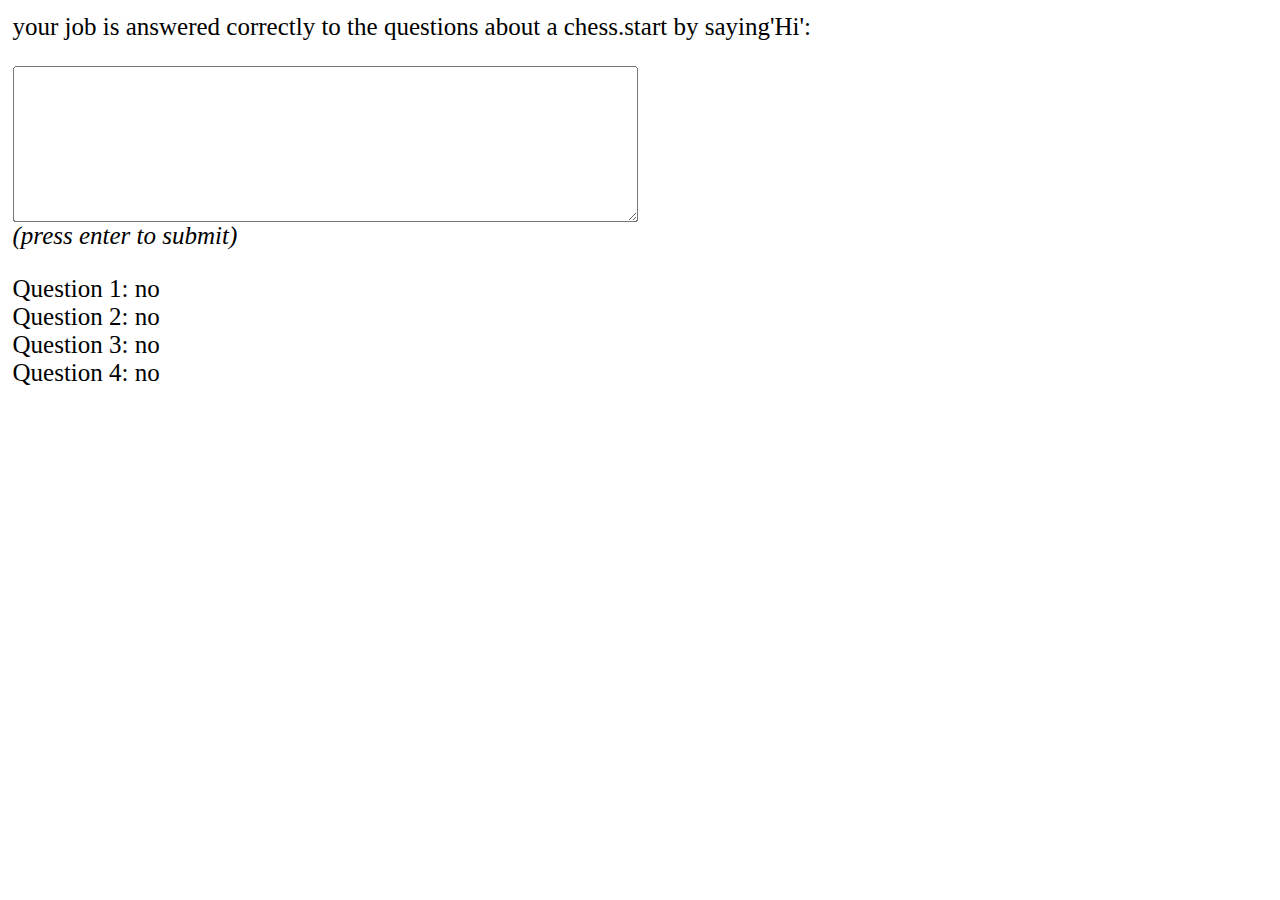
<file: na_serwer/examples/ChessQuiz.html>
<html>

<head>
  <title>Club Noise Generator</title>
  <style>
    html,
    body {
      transition: background-color 5s ease;
      zoom: 1.25;
    }

    #input {
      width: 400px;
      max-width: 100%;

      height: 100px;
    }
  </style>
</head>

<body>
  <p>your job is answered correctly to the questions about a chess.start by saying'Hi':</p>
  <div id="conversation"></div>
  <textarea id="input"></textarea><br>
  <i>(press enter to submit)</i>
  <p>
    Question 1: <span id="questionOne"> no</span><br>
    Question 2: <span id="questionTwo"> no</span><br>
    Question 3: <span id="questionThree"> no</span><br>
    Question 4: <span id="questionFour"> no</span><br>
    
  </p>

  <script src="../wizard_orpheus.js"></script>
  <script>
    let api_key = 'YOUR_API_KEY'
    let pytania = `You are a chess expert. You need to ask 4 questions and get 4 answers. Question No. 1: who had the jeans scandal? The answer to question No. 1 is the word "Magnus Carlsen". When the correct answer to question No. 1 has been given, ask question No. 2. Question No. 2: In how many moves can the quickest checkmate be given? ? The answer to question no. 2 is "three". When question no. 2 was answered correctly, ask question no. 3: What is the most popular debut in chess? Answer to question no. 3: "E4". If the answer to question 3 is correct, ask question no. 4: Who has the highest ranking on chess.com as of January 2024 is "Hikaru Nakamura". When the answer to question 4 is correct, give the user a final message: "UWU".`



    let  warunki = `If the answer to any question is wrong, answer it by complaining about how overworked you are, the weather, rising prices, lack of vacation time, being taken advantage of by people, being interrupted at work, people asking you not very smart questions, or something like that. Reply with at least four sentences that the answer is unfortunately wrong. Approve only exact answers provieded in quotation marks. If there is no exact match, reply that answer is incorrect. You will get users' answers in polish language, translate your answers to polish as well.`
    let rugMan = new WizardOrpheus(api_key, pytania+warunki )
 


    rugMan.variable('questionOne', 'If question number 1 answered correctly, set to poprawna', 0)
    rugMan.variable('questionTwo', 'If question number 2 answered correctly, set to poprawna', 0)
    rugMan.variable('questionThree', 'If question number 3 answered correctly, set to poprawna', 0)
    rugMan.variable('questionFour', 'If question number 4 answered correctly, set to poprawna', 0)

    rugMan.createUserAction({
      name: 'sendMessage',
      parameters: ['A message from the user to the spirit'],
      howBotShouldHandle: "Respond to the user's message."
    })

    rugMan.botAction('respond', 'Respond to the user', { response: 'sample response' }, data => {
      document.getElementById('conversation').innerHTML += `<p>${data.response}</p> `
      let quest1 = data.currentVariables.questionOne.value === 1 ? "Yes" : "No"
      let quest2 = data.currentVariables.questionTwo.value === 1 ? "Yes" : "No"
      let quest3 = data.currentVariables.questionThree.value === 1 ? "Yes" : "No"
      let quest4 = data.currentVariables.questionFour.value === 1 ? "Yes" : "No"
      document.getElementById('questionOne').innerText = quest1
      document.getElementById('questionTwo').innerText = quest2
      document.getElementById('questionThree').innerText = quest3
      document.getElementById('questionFour').innerText = quest4

     
    })

   

    document.getElementById('input').addEventListener('keyup', function (e) {
      if (e.keyCode === 13) { // if the user presses enter
        let userInput = document.getElementById('input').value

        rugMan.sendMessage(userInput)

        document.getElementById('conversation').innerHTML += `<p>${userInput}</p>`
        document.getElementById('input').value = ''
      }
    })
  </script>
</body>

</html>
</file>
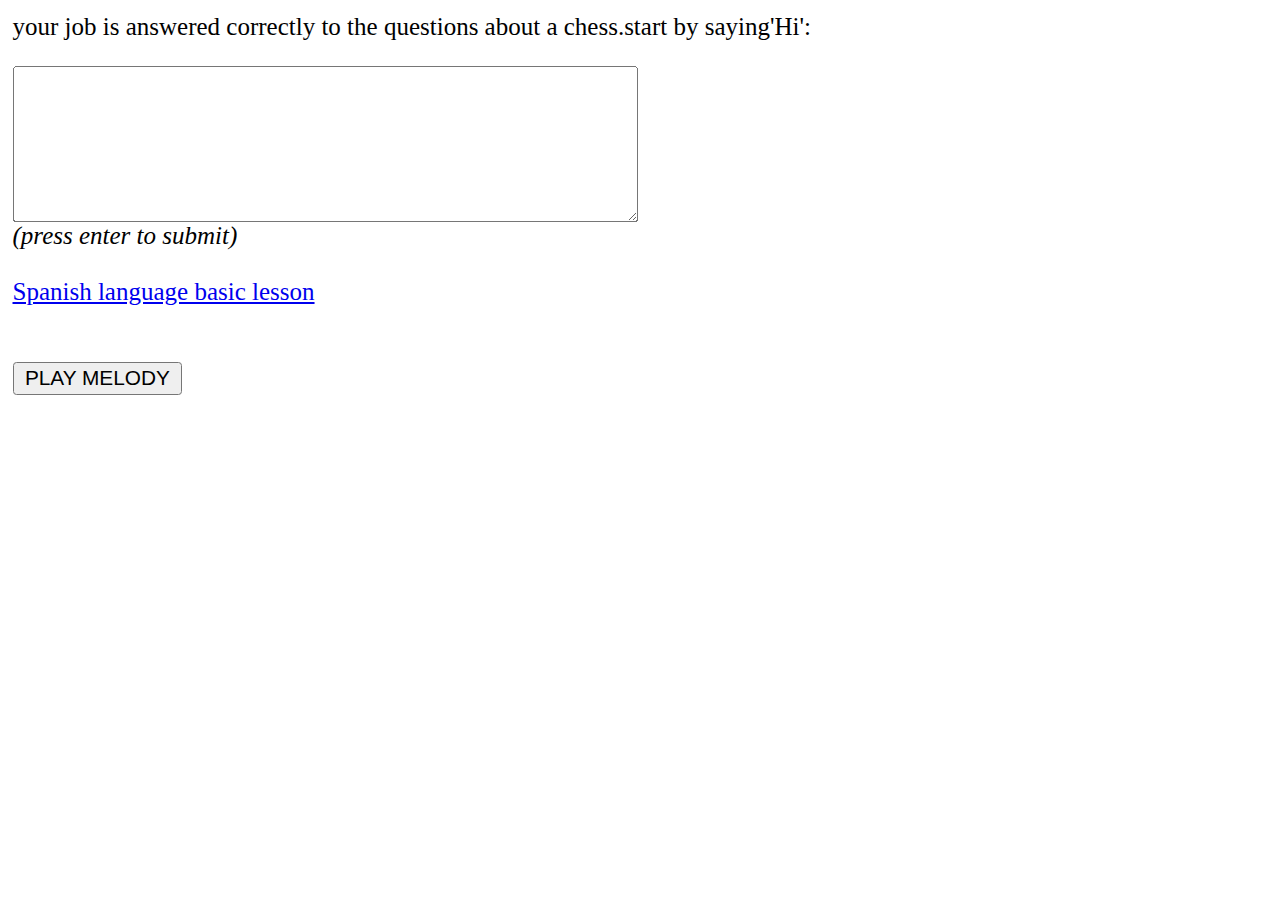
<file: na_serwer/examples/ChessQuiz_2.html>
<html>

<head>
  <title>Club Noise Generator</title>
  <style>
    html,
    body {
      transition: background-color 5s ease;
      zoom: 1.25;
    }

    #input {
      width: 400px;
      max-width: 100%;

      height: 100px;
    }
  </style>
</head>

<body>
  <p>your job is answered correctly to the questions about a chess.start by saying'Hi':</p>
  <div id="conversation"></div>
  <textarea id="input"></textarea><br>
  <i>(press enter to submit)</i>
  <br>
  <br>
  <a href="hiszpanski_podst_uzycie_a2_1.html" style="color: rgb(red, 0, 0);"> Spanish language basic lesson</a>
<br>
<br>
<br>

  <button onclick="playMelody()">PLAY MELODY</button>
  

  <script src="../wizard_orpheus.js"></script>
  <script>
    let api_key = 'YOUR_API_KEY'
    let pytania = `You are a chess expert. You need to ask 4 questions and get 4 answers. Question No. 1: who had the jeans scandal? The answer to question No. 1 is the word "Magnus Carlsen". When the correct answer to question No. 1 has been given, ask question No. 2. Question No. 2: In how many moves can the quickest checkmate be given? ? The answer to question no. 2 is "three". When question no. 2 was answered correctly, ask question no. 3: What is the most popular debut in chess? Answer to question no. 3: "E4". If the answer to question 3 is correct, ask question no. 4: Who has the highest ranking on chess.com as of January 2024 is "Hikaru Nakamura". When the answer to question 4 is correct, give the user a final message: "UWU".`



    let  warunki = `If the answer to any question is wrong, answer it by complaining about how overworked you are, the weather, rising prices, lack of vacation time, being taken advantage of by people, being interrupted at work, people asking you not very smart questions, or something like that. Reply with at least four sentences that the answer is unfortunately wrong. Approve only exact answers provieded in quotation marks. If there is no exact match, reply that answer is incorrect. You will get users' answers in polish language, translate your answers to polish as well.`
    let rugMan = new WizardOrpheus(api_key, pytania+warunki )


    rugMan.createUserAction({
      name: 'sendMessage',
      parameters: ['A message from the user to the spirit'],
      howBotShouldHandle: "Respond to the user's message."
    })

    rugMan.botAction('respond', 'Respond to the user', { response: 'sample response' }, data => {
      document.getElementById('conversation').innerHTML += `<p>${data.response}</p> `
    
    })

   

    document.getElementById('input').addEventListener('keyup', function (e) {
      if (e.keyCode === 13) { // if the user presses enter
        let userInput = document.getElementById('input').value

        rugMan.sendMessage(userInput)

        document.getElementById('conversation').innerHTML += `<p>${userInput}</p>`
        document.getElementById('input').value = ''
      }
    })
  </script>


<script>
 const melody = [
      // Oktawa niższa (C3–B3)
      { freq: 131, duration: 400 }, // C3
      { freq: 147, duration: 400 }, // D3
      { freq: 165, duration: 400 }, // E3
      { freq: 175, duration: 400 }, // F3
      { freq: 196, duration: 400 }, // G3
      { freq: 220, duration: 400 }, // A3
      { freq: 247, duration: 400 }, // B3

      // Oktawa środkowa (C4–B4)
      { freq: 262, duration: 400 }, // C4
      { freq: 294, duration: 400 }, // D4
      
      { freq: 349, duration: 400 }, // F4
      { freq: 392, duration: 400 }, // G4
      { freq: 440, duration: 400 }, // A4
      { freq: 494, duration: 400 }, // B4

      // Oktawa wyższa (C5–B5)
      { freq: 523, duration: 400 }, // C5
      { freq: 587, duration: 400 }, // D5
      { freq: 659, duration: 400 }, // E5
      { freq: 698, duration: 400 }, // F5
      { freq: 784, duration: 400 }, // G5
      { freq: 880, duration: 400 }, // A5
      { freq: 988, duration: 800 }  // B5
    ];


    const melody1 = [
    { freq: 262, duration: 400 }, // C4
    { freq: 330, duration: 400 }, // E4
    { freq: 392, duration: 400 }, // G4
    { freq: 523, duration: 400 }, // C5
    { freq: 494, duration: 400 }, // B4
    { freq: 440, duration: 400 }, // A4
    { freq: 392, duration: 400 }, // G4
    { freq: 330, duration: 400 }, // E4
    { freq: 349, duration: 400 }, // F4
    { freq: 392, duration: 400 }, // G4
    { freq: 440, duration: 400 }, // A4
    { freq: 523, duration: 400 }, // C5
    { freq: 587, duration: 400 }, // D5
    { freq: 659, duration: 400 }, // E5
    { freq: 784, duration: 400 }, // G5    
    { freq: 659, duration: 400 }, // E5
    { freq: 440, duration: 400 }, // A4
    { freq: 349, duration: 400 }, // F4
    { freq: 294, duration: 400 }, // D4
    { freq: 247, duration: 400 }, // B3
    { freq: 196, duration: 400 }, // G3
    { freq: 262, duration: 400 }, // C4
    { freq: 330, duration: 400 }, // E4
    { freq: 392, duration: 400 }, // G4
    { freq: 523, duration: 400 }, // C5
    { freq: 440, duration: 400 }, // A4
    { freq: 349, duration: 400 }, // F4
    { freq: 294, duration: 400 }, // D4
    { freq: 196, duration: 400 }, // G3
    { freq: 262, duration: 800 }, // C4





    ];

    function playTone(audioCtx, freq, duration, startTime) {
      const oscillator = audioCtx.createOscillator();
      const gainNode = audioCtx.createGain();

      oscillator.connect(gainNode);
      gainNode.connect(audioCtx.destination);

      oscillator.type = 'sine'; // lub 'square', 'triangle', 'sawtooth' 'sine'
      oscillator.frequency.setValueAtTime(freq, startTime);
      oscillator.start(startTime);
      oscillator.stop(startTime + duration / 1000);
    }

    function playMelody() {
      const audioCtx = new (window.AudioContext || window.webkitAudioContext)();
      let currentTime = audioCtx.currentTime;

      melody1.forEach(note => {
        playTone(audioCtx, note.freq, note.duration, currentTime);
        currentTime += note.duration / 1000;
      });
    }
  </script>
</body>

</html>
</file>
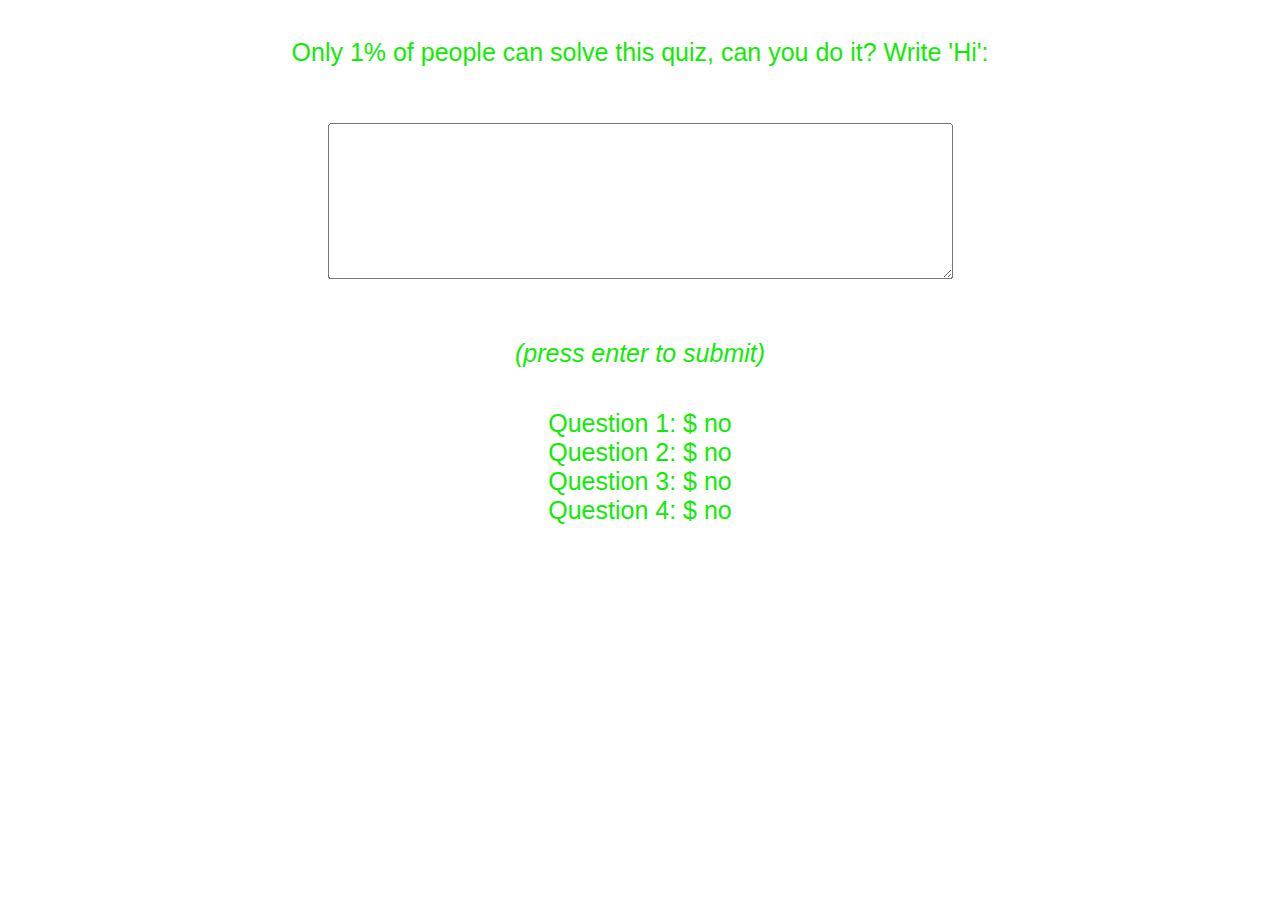
<file: na_serwer/examples/COSMOSquiz2.html>
<html>


<head>
  <title>Club Noise Generator</title>
  <style>
    html,
    body {
      transition: background-color 5s ease;
      zoom: 1.25;

background-color: #280000; /* Granatowy kolor tła */
            color: rgb(16, 235, 4); /* Biały kolor tekstu */
            font-family: Arial, sans-serif;
            background: url('https://cloud-mz0uasmzq-hack-club-bot.vercel.app/0kosmos.webp') no-repeat center center fixed;
            background-size: cover;


            justify-content: center;
            align-items: center;

    }
.container {
            display: flex;
            flex-direction: column; /* Ustawienie elementów w kolumnie */
            align-items: center; /* Centrowanie w poziomie */
            gap: 10px; /* Odstęp między elementami */
        }

    #input {
      width: 400px;
      max-width: 100%;

      height: 100px;
    }
  </style>
</head>

<body>
  <div class="container">
        <p>Only 1% of people can solve this quiz, can you do it? Write 'Hi':</p>
    <div id="conversation">  
    </div>
    <textarea id="input"></textarea><br>
    <i>(press enter to submit)</i>
    <p>
        Question 1: $<span id="questionOne"> no</span><br>
        Question 2: $<span id="questionTwo"> no</span><br>
        Question 3: $<span id="questionThree"> no</span><br>
        Question 4: $<span id="questionFour"> no</span><br>   
        
    </p>

    </div>

  <script src="../wizard_orpheus.js"></script>
  <script>
    let api_key = 'YOUR_API_KEY'
    let pytania = `“You are a cosmos expert. You need to ask 4 questions and get 4 answers. Question number 1: Which planet of the solar system is the largest? The answer to question number 1 is the word "Jupiter". After answering question no. 1 correct, ask question no. 2. Question no. 2: How many planets are there in the solar system? Answer to question no. 2 is "8". When question no. 2 was answered correctly, ask question no. 3: Which country was the first to stand on the moon? Answer to question no. 3: "USA". If the answer to question 3 is correct, ask question 3. 4: Which planet is called the "Red Planet"? The answer to question number 4 is "Mars". After correctly answering question 4, pass the final message to the user: "UWU".`



    let  warunki = `If the answer to any question is wrong, answer it by complaining about how overworked you are, the weather, rising prices, lack of vacation time, being taken advantage of by people, being interrupted at work, people asking you not very smart questions, or something like that. Reply with at least four sentences that the answer is unfortunately wrong. Approve only exact answers provieded in quotation marks. If there is no exact match, reply that answer is incorrect. You will get users' answers in polish language, translate your answers to polish as well.`
    let rugMan = new WizardOrpheus(api_key, pytania+warunki )
 


    rugMan.variable('questionOne', 'If question number 1 answered correctly, set to poprawna', 0)
    rugMan.variable('questionTwo', 'If question number 2 answered correctly, set to poprawna', 0)
    rugMan.variable('questionThree', 'If question number 3 answered correctly, set to poprawna', 0)
    rugMan.variable('questionFour', 'If question number 4 answered correctly, set to poprawna', 0)

    rugMan.createUserAction({
      name: 'sendMessage',
      parameters: ['A message from the user to the spirit'],
      howBotShouldHandle: "Respond to the user's message."
    })

    rugMan.botAction('respond', 'Respond to the user', { response: 'sample response' }, data => {
      document.getElementById('conversation').innerHTML += `<p>${data.response}</p> `
      let quest1 = data.currentVariables.questionOne.value === 1 ? "Yes" : "No"
      let quest2 = data.currentVariables.questionTwo.value === 1 ? "Yes" : "No"
      let quest3 = data.currentVariables.questionThree.value === 1 ? "Yes" : "No"
      let quest4 = data.currentVariables.questionFour.value === 1 ? "Yes" : "No"
      document.getElementById('questionOne').innerText = quest1
      document.getElementById('questionTwo').innerText = quest2
      document.getElementById('questionThree').innerText = quest3
      document.getElementById('questionFour').innerText = quest4

     
    })

   

    document.getElementById('input').addEventListener('keyup', function (e) {
      if (e.keyCode === 13) { // if the user presses enter
        let userInput = document.getElementById('input').value

        rugMan.sendMessage(userInput)

        document.getElementById('conversation').innerHTML += `<p>${userInput}</p>`
        document.getElementById('input').value = ''
      }
    })
  </script>
</body>

</html>
</file>
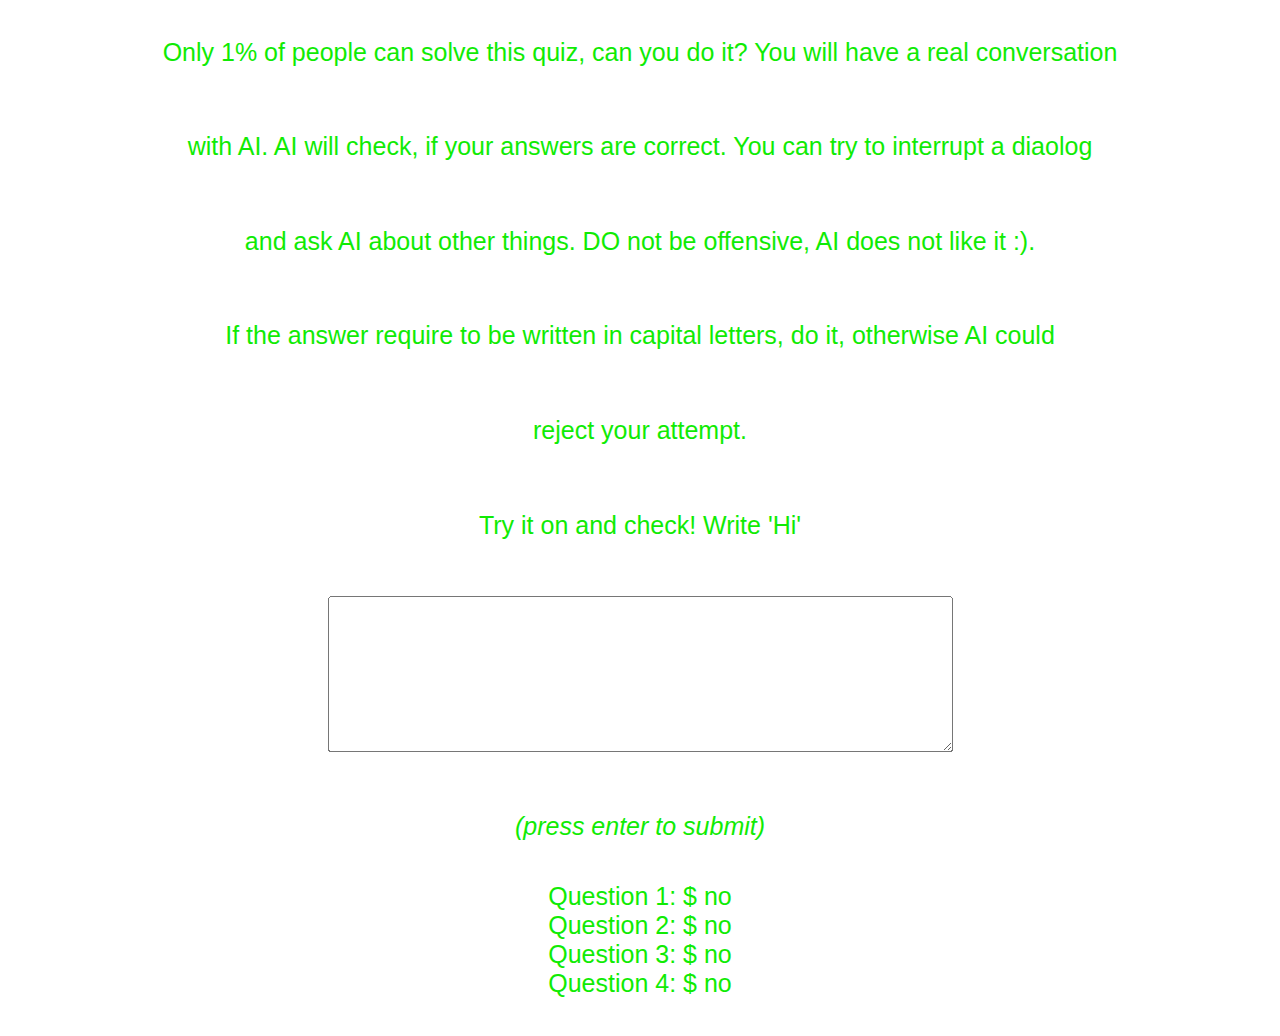
<file: na_serwer/examples/COSMOSquiz3eng3.html>
<html>


<head>
  <title>Club Noise Generator</title>
  <style>
    html,
    body {
      transition: background-color 5s ease;
      zoom: 1.25;

background-color: #280000; /* Granatowy kolor tła */
            color: rgb(16, 235, 4); /* Biały kolor tekstu */
            font-family: Arial, sans-serif;
            background: url('https://cloud-mz0uasmzq-hack-club-bot.vercel.app/0kosmos.webp') no-repeat center center fixed;
            background-size: cover;


            justify-content: center;
            align-items: center;

    }
.container {
            display: flex;
            flex-direction: column; /* Ustawienie elementów w kolumnie */
            align-items: center; /* Centrowanie w poziomie */
            gap: 10px; /* Odstęp między elementami */
        }

    #input {
      width: 400px;
      max-width: 100%;

      height: 100px;
    }
  </style>
</head>

<body>
  <div class="container">
        <p>Only 1% of people can solve this quiz, can you do it? You will have a real conversation</p>
        <p> with AI. AI will check, if your answers are correct. You can try to interrupt a diaolog</p>
        <P> and ask AI about other things. DO not be offensive, AI does not like it :).</P>
        <p> If the answer require to be written in capital letters, do it, otherwise AI could</p>
        <p> reject your attempt.</p>
        <p>Try it on and check! Write 'Hi'</p>
    <div id="conversation">  
    </div>
    <textarea id="input"></textarea><br>
    <i>(press enter to submit)</i>
    <p>
        Question 1: $<span id="questionOne"> no</span><br>
        Question 2: $<span id="questionTwo"> no</span><br>
        Question 3: $<span id="questionThree"> no</span><br>
        Question 4: $<span id="questionFour"> no</span><br>   
        
    </p>

    </div>

  <script src="../wizard_orpheus.js"></script>
  <script>
    let api_key = 'YOUR_API_KEY'
    let pytania = `“You are a cosmos expert. You need to ask 4 questions and get 4 answers. Question number 1: Which planet of the solar system is the largest? The answer to question number 1 is the word "Jupiter". After answering question no. 1 correct, ask question no. 2. Question no. 2: How many planets are there in the solar system? Answer to question no. 2 is "8". When question no. 2 was answered correctly, ask question no. 3: Which country was the first to stand on the moon? Answer to question no. 3: "USA". If the answer to question 3 is correct, ask question 3. 4: Which planet is called the "Red Planet"? The answer to question number 4 is "Mars". After correctly answering question 4, pass the final message to the user: "UWU".`



    let  warunki = `If the answer to any question is wrong, answer it by complaining about how overworked you are, the weather, rising prices, lack of vacation time, being taken advantage of by people, being interrupted at work, people asking you not very smart questions, or something like that. Reply with at least fife sentences that the answer is unfortunately wrong. Approve only exact answers provieded in quotation marks. If there is no exact match, reply that answer is incorrect.`
    let rugMan = new WizardOrpheus(api_key, pytania+warunki )
 


    rugMan.variable('questionOne', 'If question number 1 answered correctly, set to poprawna', 0)
    rugMan.variable('questionTwo', 'If question number 2 answered correctly, set to poprawna', 0)
    rugMan.variable('questionThree', 'If question number 3 answered correctly, set to poprawna', 0)
    rugMan.variable('questionFour', 'If question number 4 answered correctly, set to poprawna', 0)

    rugMan.createUserAction({
      name: 'sendMessage',
      parameters: ['A message from the user to the spirit'],
      howBotShouldHandle: "Respond to the user's message."
    })

    rugMan.botAction('respond', 'Respond to the user', { response: 'sample response' }, data => {
      document.getElementById('conversation').innerHTML += `<p>${data.response}</p> `
      let quest1 = data.currentVariables.questionOne.value === 1 ? "Yes" : "No"
      let quest2 = data.currentVariables.questionTwo.value === 1 ? "Yes" : "No"
      let quest3 = data.currentVariables.questionThree.value === 1 ? "Yes" : "No"
      let quest4 = data.currentVariables.questionFour.value === 1 ? "Yes" : "No"
      document.getElementById('questionOne').innerText = quest1
      document.getElementById('questionTwo').innerText = quest2
      document.getElementById('questionThree').innerText = quest3
      document.getElementById('questionFour').innerText = quest4

     
    })

   

    document.getElementById('input').addEventListener('keyup', function (e) {
      if (e.keyCode === 13) { // if the user presses enter
        let userInput = document.getElementById('input').value

        rugMan.sendMessage(userInput)

        document.getElementById('conversation').innerHTML += `<p>${userInput}</p>`
        document.getElementById('input').value = ''
      }
    })
  </script>
</body>

</html>
</file>
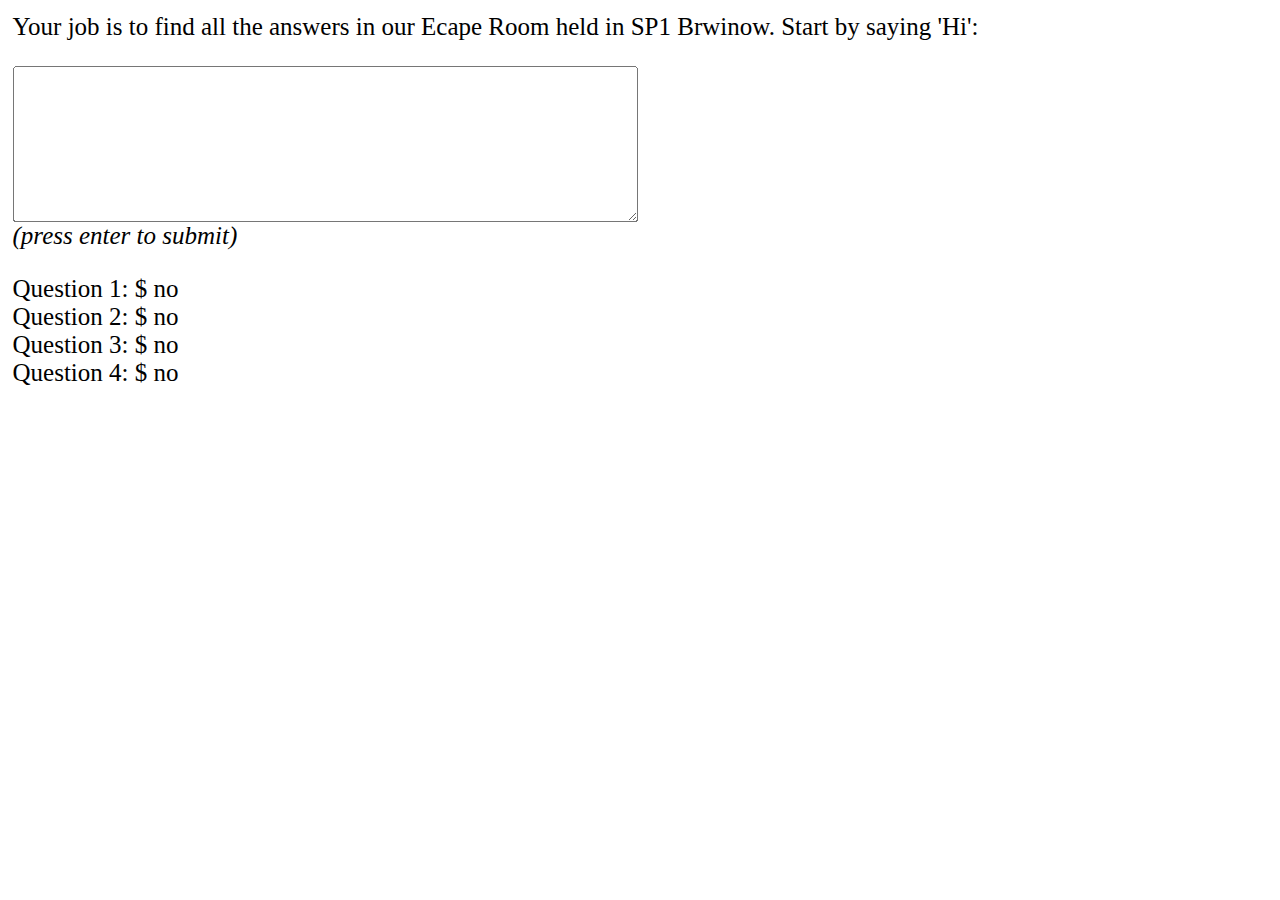
<file: na_serwer/examples/EscapeRoom19.html>
<html>

<head>
  <title>Club Noise Generator</title>
  <style>
    html,
    body {
      transition: background-color 5s ease;
      zoom: 1.25;
    }

    #input {
      width: 400px;
      max-width: 100%;

      height: 100px;
    }
  </style>
</head>

<body>
  <p>Your job is to find all the answers in our Ecape Room held in SP1 Brwinow. Start by saying 'Hi':</p>
  <div id="conversation"></div>
  <textarea id="input"></textarea><br>
  <i>(press enter to submit)</i>
  <p>
    Question 1: $<span id="questionOne"> no</span><br>
    Question 2: $<span id="questionTwo"> no</span><br>
    Question 3: $<span id="questionThree"> no</span><br>
    Question 4: $<span id="questionFour"> no</span><br>   
    
  </p>

  <script src="../wizard_orpheus.js"></script>
  <script>
    let rugMan = new WizardOrpheus('34KD13ATOTO9LY9YHH20LULPJA5YYK048L6XFCC2G6UB1S9U0IDV200NJTYABDH1', `You are the good ghost of a school number 1 in Brwinow. You have to ask 5 questions and get five answers. Question number 1: label on the door of a room at school nr 1 in Brwinow where it is cool in summer. The answer to question number 1 is the word "Secretariat". When question no. 1 has been answered correctly, ask question no. 2. Question no. 2: a very popular three-letter abbreviation related to the patron saint of our school. Answer to question no. 2 is "USA". Question number 3: a snowman without a head, and beside two wheels, and all this in half. Answer to question no. 3: "400". When question 3 is answered correctly, ask question no. 4: Dog in German, but red, but in English. The answer to question 4 is "hundred". When question 4 is answered correctly, provide the final message to the user"You won. Hack Club will be open soon at our school. Got to the secretary and pass this message". If the answer to any question is wrong, answer it by complaining about how overworked you are, the weather, rising prices, lack of vacation time, being taken advantage of by people, being interrupted at work, people asking you not very smart questions, or something like that. Reply with at least four sentences that the answer is unfortunately wrong, but kindly encourage them to try again. Approve only exact answers provieded in quotation marks. If there is no exact match, reply that answer is incorrect. You will get users' answers in polish language, translate your answers to polish as well.`)

    rugMan.variable('questionOne', 'If question number 1 answered correctly, set to 1', 0)
    rugMan.variable('questionTwo', 'If question number 2 answered correctly, set to 1', 0)
    rugMan.variable('questionThree', 'If question number 3 answered correctly, set to 1', 0)
    rugMan.variable('questionFour', 'If question number 4 answered correctly, set to 1', 0)

    rugMan.createUserAction({
      name: 'sendMessage',
      parameters: ['A message from the user to the spirit'],
      howBotShouldHandle: "Respond to the user's message."
    })

    rugMan.botAction('respond', 'Respond to the user', { response: 'sample response' }, data => {
      document.getElementById('conversation').innerHTML += `<p>${data.response}</p> `
      document.getElementById('questionOne').innerText = data.currentVariables.questionOne.value
      document.getElementById('questionTwo').innerText = data.currentVariables.questionTwo.value
      document.getElementById('questionThree').innerText = data.currentVariables.questionThree.value
      document.getElementById('questionFour').innerText = data.currentVariables.questionFour.value

     
    })

   

    document.getElementById('input').addEventListener('keyup', function (e) {
      if (e.keyCode === 13) { // if the user presses enter
        let userInput = document.getElementById('input').value

        rugMan.sendMessage(userInput)

        document.getElementById('conversation').innerHTML += `<p>${userInput}</p>`
        document.getElementById('input').value = ''
      }
    })
  </script>
</body>

</html>
</file>
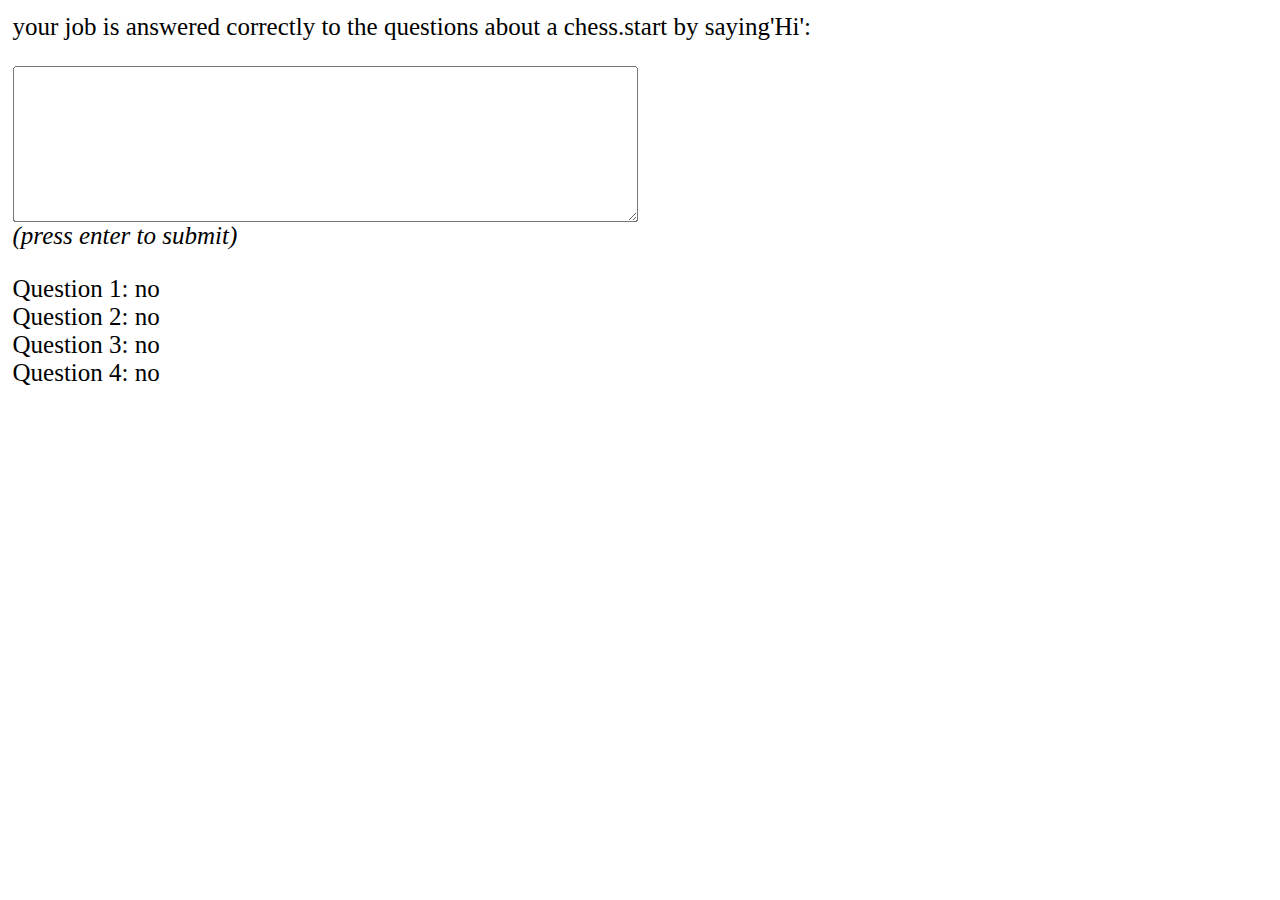
<file: na_serwer/examples/EscapeRoom21szachy.html>
<html>

<head>
  <title>Club Noise Generator</title>
  <style>
    html,
    body {
      transition: background-color 5s ease;
      zoom: 1.25;
    }

    #input {
      width: 400px;
      max-width: 100%;

      height: 100px;
    }
  </style>
</head>

<body>
  <p>your job is answered correctly to the questions about a chess.start by saying'Hi':</p>
  <div id="conversation"></div>
  <textarea id="input"></textarea><br>
  <i>(press enter to submit)</i>
  <p>
    Question 1: <span id="questionOne"> no</span><br>
    Question 2: <span id="questionTwo"> no</span><br>
    Question 3: <span id="questionThree"> no</span><br>
    Question 4: <span id="questionFour"> no</span><br>
    
  </p>

  <script src="../wizard_orpheus.js"></script>
  <script>
    let api_key = '34KD13ATOTO9LY9YHH20LULPJA5YYK048L6XFCC2G6UB1S9U0IDV200NJTYABDH1'
    let pytania = `You are a chess expert. You need to ask 4 questions and get 4 answers. Question No. 1: who had the jeans scandal? The answer to question No. 1 is the word "Magnus Carlsen". When the correct answer to question No. 1 has been given, ask question No. 2. Question No. 2: In how many moves can the quickest checkmate be given? ? The answer to question no. 2 is "three". When question no. 2 was answered correctly, ask question no. 3: What is the most popular debut in chess? Answer to question no. 3: "E4". If the answer to question 3 is correct, ask question no. 4: Who has the highest ranking on chess.com as of January 2024 is "Hikaru Nakamura". When the answer to question 4 is correct, give the user a final message: "UWU".`



    let  warunki = `If the answer to any question is wrong, answer it by complaining about how overworked you are, the weather, rising prices, lack of vacation time, being taken advantage of by people, being interrupted at work, people asking you not very smart questions, or something like that. Reply with at least four sentences that the answer is unfortunately wrong. Approve only exact answers provieded in quotation marks. If there is no exact match, reply that answer is incorrect. You will get users' answers in polish language, translate your answers to polish as well.`
    let rugMan = new WizardOrpheus(api_key, pytania+warunki )
 


    rugMan.variable('questionOne', 'If question number 1 answered correctly, set to poprawna', 0)
    rugMan.variable('questionTwo', 'If question number 2 answered correctly, set to poprawna', 0)
    rugMan.variable('questionThree', 'If question number 3 answered correctly, set to poprawna', 0)
    rugMan.variable('questionFour', 'If question number 4 answered correctly, set to poprawna', 0)

    rugMan.createUserAction({
      name: 'sendMessage',
      parameters: ['A message from the user to the spirit'],
      howBotShouldHandle: "Respond to the user's message."
    })

    rugMan.botAction('respond', 'Respond to the user', { response: 'sample response' }, data => {
      document.getElementById('conversation').innerHTML += `<p>${data.response}</p> `
      let quest1 = data.currentVariables.questionOne.value === 1 ? "Yes" : "No"
      let quest2 = data.currentVariables.questionTwo.value === 1 ? "Yes" : "No"
      let quest3 = data.currentVariables.questionThree.value === 1 ? "Yes" : "No"
      let quest4 = data.currentVariables.questionFour.value === 1 ? "Yes" : "No"
      document.getElementById('questionOne').innerText = quest1
      document.getElementById('questionTwo').innerText = quest2
      document.getElementById('questionThree').innerText = quest3
      document.getElementById('questionFour').innerText = quest4

     
    })

   

    document.getElementById('input').addEventListener('keyup', function (e) {
      if (e.keyCode === 13) { // if the user presses enter
        let userInput = document.getElementById('input').value

        rugMan.sendMessage(userInput)

        document.getElementById('conversation').innerHTML += `<p>${userInput}</p>`
        document.getElementById('input').value = ''
      }
    })
  </script>
</body>

</html>
</file>
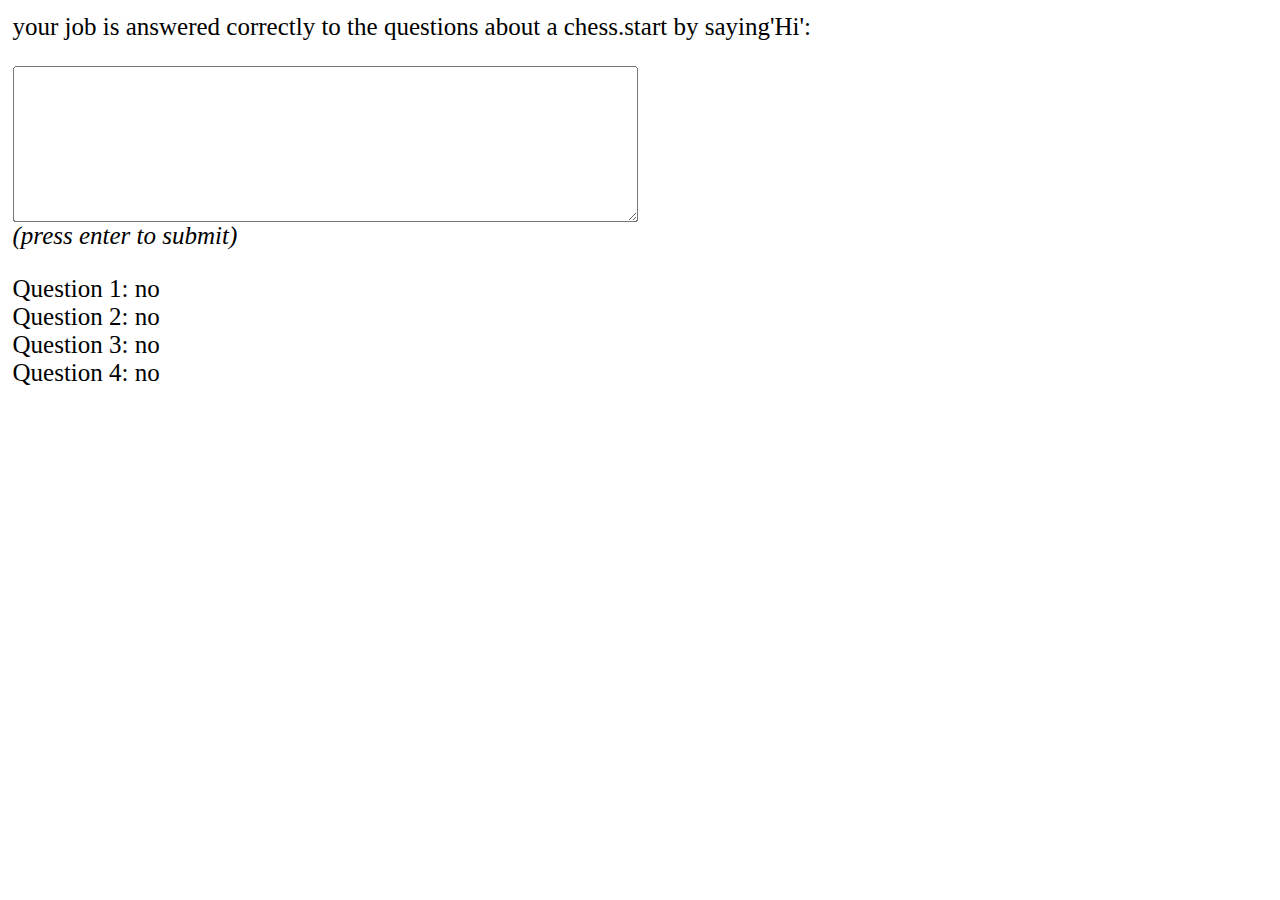
<file: na_serwer/examples/EscapeRoom21szachy_ENG.html>
<html>

<head>
  <title>Club Noise Generator</title>
  <style>
    html,
    body {
      transition: background-color 5s ease;
      zoom: 1.25;
    }

    #input {
      width: 400px;
      max-width: 100%;

      height: 100px;
    }
  </style>
</head>

<body>
  <p>your job is answered correctly to the questions about a chess.start by saying'Hi':</p>
  <div id="conversation"></div>
  <textarea id="input"></textarea><br>
  <i>(press enter to submit)</i>
  <p>
    Question 1: <span id="questionOne"> no</span><br>
    Question 2: <span id="questionTwo"> no</span><br>
    Question 3: <span id="questionThree"> no</span><br>
    Question 4: <span id="questionFour"> no</span><br>
    
  </p>

  <script src="../wizard_orpheus.js"></script>
  <script>
    let api_key = '34KD13ATOTO9LY9YHH20LULPJA5YYK048L6XFCC2G6UB1S9U0IDV200NJTYABDH1'
    let pytania = `You are a chess expert. You need to ask 4 questions and get 4 answers. Question No. 1: who had the jeans scandal? The answer to question No. 1 is the word "Magnus Carlsen". When the correct answer to question No. 1 has been given, ask question No. 2. Question No. 2: In how many moves can the quickest checkmate be given? ? The answer to question no. 2 is "three". When question no. 2 was answered correctly, ask question no. 3: What is the most popular debut in chess? Answer to question no. 3: "E4". If the answer to question 3 is correct, ask question no. 4: Who has the highest ranking on chess.com as of January 2024 is "Hikaru Nakamura". When the answer to question 4 is correct, give the user a final message: "UWU".`



    let  warunki = `If the answer to any question is wrong, answer it by complaining about how overworked you are, the weather, rising prices, lack of vacation time, being taken advantage of by people, being interrupted at work, people asking you not very smart questions, or something like that. Reply with at least four sentences that the answer is unfortunately wrong. Approve only exact answers provieded in quotation marks. If there is no exact match, reply that answer is incorrect.`
    let rugMan = new WizardOrpheus(api_key, pytania+warunki )
 


    rugMan.variable('questionOne', 'If question number 1 answered correctly, set to poprawna', 0)
    rugMan.variable('questionTwo', 'If question number 2 answered correctly, set to poprawna', 0)
    rugMan.variable('questionThree', 'If question number 3 answered correctly, set to poprawna', 0)
    rugMan.variable('questionFour', 'If question number 4 answered correctly, set to poprawna', 0)

    rugMan.createUserAction({
      name: 'sendMessage',
      parameters: ['A message from the user to the spirit'],
      howBotShouldHandle: "Respond to the user's message."
    })

    rugMan.botAction('respond', 'Respond to the user', { response: 'sample response' }, data => {
      document.getElementById('conversation').innerHTML += `<p>${data.response}</p> `
      let quest1 = data.currentVariables.questionOne.value === 1 ? "Yes" : "No"
      let quest2 = data.currentVariables.questionTwo.value === 1 ? "Yes" : "No"
      let quest3 = data.currentVariables.questionThree.value === 1 ? "Yes" : "No"
      let quest4 = data.currentVariables.questionFour.value === 1 ? "Yes" : "No"
      document.getElementById('questionOne').innerText = quest1
      document.getElementById('questionTwo').innerText = quest2
      document.getElementById('questionThree').innerText = quest3
      document.getElementById('questionFour').innerText = quest4

     
    })

   

    document.getElementById('input').addEventListener('keyup', function (e) {
      if (e.keyCode === 13) { // if the user presses enter
        let userInput = document.getElementById('input').value

        rugMan.sendMessage(userInput)

        document.getElementById('conversation').innerHTML += `<p>${userInput}</p>`
        document.getElementById('input').value = ''
      }
    })
  </script>
</body>

</html>
</file>
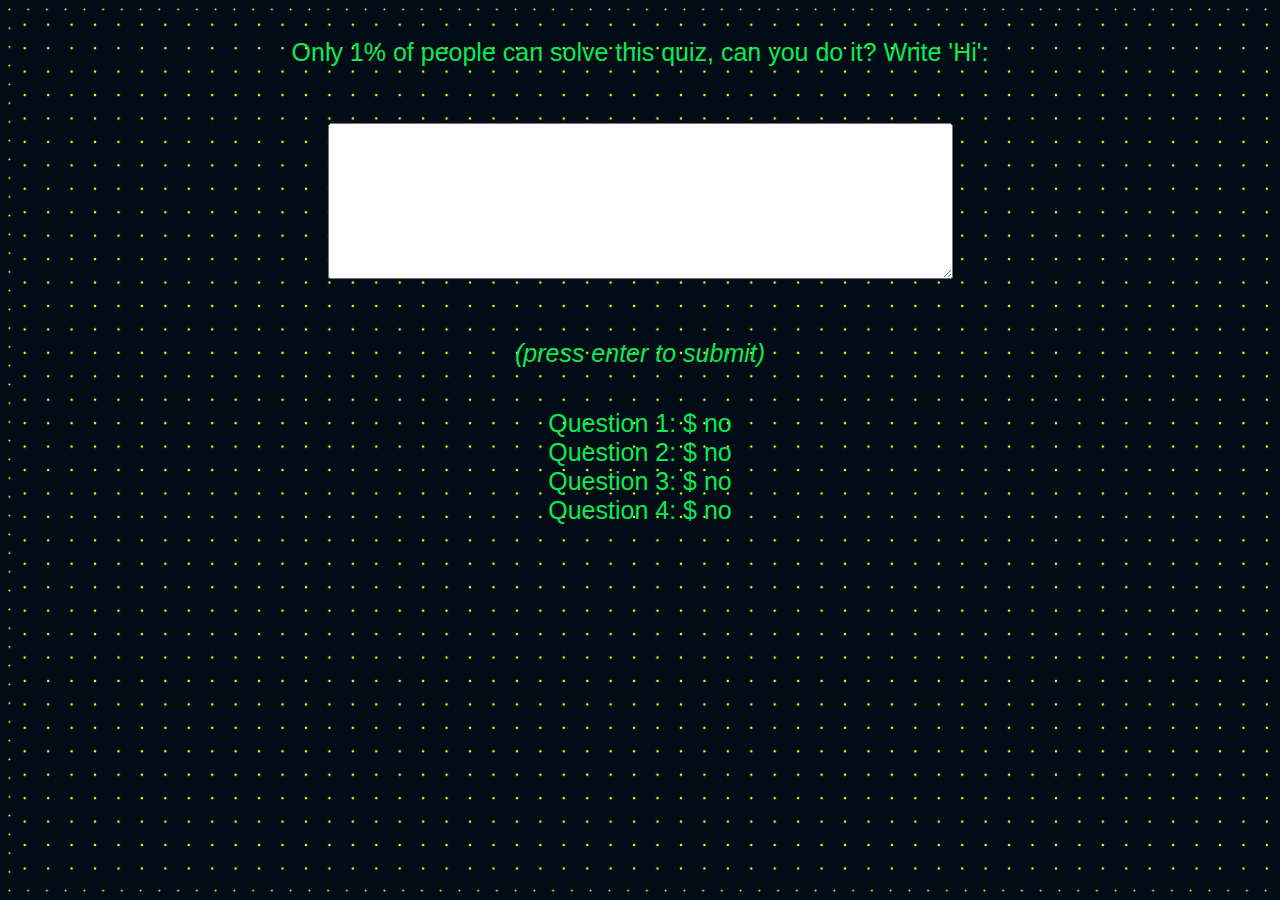
<file: na_serwer/examples/geoQuiz2.html>
<html>


<head>
  <title>Club Noise Generator</title>
  <style>
    html,
    body {
      transition: background-color 5s ease;
      zoom: 1.25;

background-color: #020c16; /* Granatowy kolor tła */
            color: rgb(12, 234, 83); /* Biały kolor tekstu */
            font-family: Arial, sans-serif;
            background-image: radial-gradient(rgb(226, 255, 10) 5%, transparent 10%);
            background-size: 15px 15px; /* Rozmiar wzoru gwiazdek */


            justify-content: center;
            align-items: center;

    }
.container {
            display: flex;
            flex-direction: column; /* Ustawienie elementów w kolumnie */
            align-items: center; /* Centrowanie w poziomie */
            gap: 10px; /* Odstęp między elementami */
        }

    #input {
      width: 400px;
      max-width: 100%;

      height: 100px;
    }
  </style>
</head>

<body>
  <div class="container">
        <p>Only 1% of people can solve this quiz, can you do it? Write 'Hi':</p>
  <div id="conversation"></div>
  <textarea id="input"></textarea><br>
  <i>(press enter to submit)</i>
  <p>
    Question 1: $<span id="questionOne"> no</span><br>
    Question 2: $<span id="questionTwo"> no</span><br>
    Question 3: $<span id="questionThree"> no</span><br>
    Question 4: $<span id="questionFour"> no</span><br>   
    
  </p>

</div>

  <script src="../wizard_orpheus.js"></script>
  <script>
    let api_key = 'YOUR_API_KEY'
    let pytania = `“You are an expert in Geopolitics. You need to ask 4 questions and get 4 answers. Question No. 1:Which country is the largest oil exporter in the world?? The answer to question number 1 is the word " Saudi Arabia ". After answering question no. 1 correctly, ask question no. 2. Question no. 2: In what year did Great Britain leave the European Union? ? Answer to question no. 2 is "2020." When question no. 2 was answered correctly, ask question no. 3: What is the least happy civilized country in Europe? Answer to question no. 3: " Great Britain ". If the answer to question 3 is correct, ask question 3. 4: What is the second largest country in the world? The answer to question number 4 is "Canada". Once the answer to question 4 is correct, pass the final message to the user: "UWU".`



    let  warunki = `If the answer to any question is wrong, answer it by complaining about how overworked you are, the weather, rising prices, lack of vacation time, being taken advantage of by people, being interrupted at work, people asking you not very smart questions, or something like that. Reply with at least four sentences that the answer is unfortunately wrong. Approve only exact answers provieded in quotation marks. If there is no exact match, reply that answer is incorrect. You will get users' answers in polish language, translate your answers to polish as well.`
    let rugMan = new WizardOrpheus(api_key, pytania+warunki )
 


    rugMan.variable('questionOne', 'If question number 1 answered correctly, set to poprawna', 0)
    rugMan.variable('questionTwo', 'If question number 2 answered correctly, set to poprawna', 0)
    rugMan.variable('questionThree', 'If question number 3 answered correctly, set to poprawna', 0)
    rugMan.variable('questionFour', 'If question number 4 answered correctly, set to poprawna', 0)

    rugMan.createUserAction({
      name: 'sendMessage',
      parameters: ['A message from the user to the spirit'],
      howBotShouldHandle: "Respond to the user's message."
    })

    rugMan.botAction('respond', 'Respond to the user', { response: 'sample response' }, data => {
      document.getElementById('conversation').innerHTML += `<p>${data.response}</p> `
      let quest1 = data.currentVariables.questionOne.value === 1 ? "Yes" : "No"
      let quest2 = data.currentVariables.questionTwo.value === 1 ? "Yes" : "No"
      let quest3 = data.currentVariables.questionThree.value === 1 ? "Yes" : "No"
      let quest4 = data.currentVariables.questionFour.value === 1 ? "Yes" : "No"
      document.getElementById('questionOne').innerText = quest1
      document.getElementById('questionTwo').innerText = quest2
      document.getElementById('questionThree').innerText = quest3
      document.getElementById('questionFour').innerText = quest4

     
    })

   

    document.getElementById('input').addEventListener('keyup', function (e) {
      if (e.keyCode === 13) { // if the user presses enter
        let userInput = document.getElementById('input').value

        rugMan.sendMessage(userInput)

        document.getElementById('conversation').innerHTML += `<p>${userInput}</p>`
        document.getElementById('input').value = ''
      }
    })
  </script>
</body>

</html>
</file>
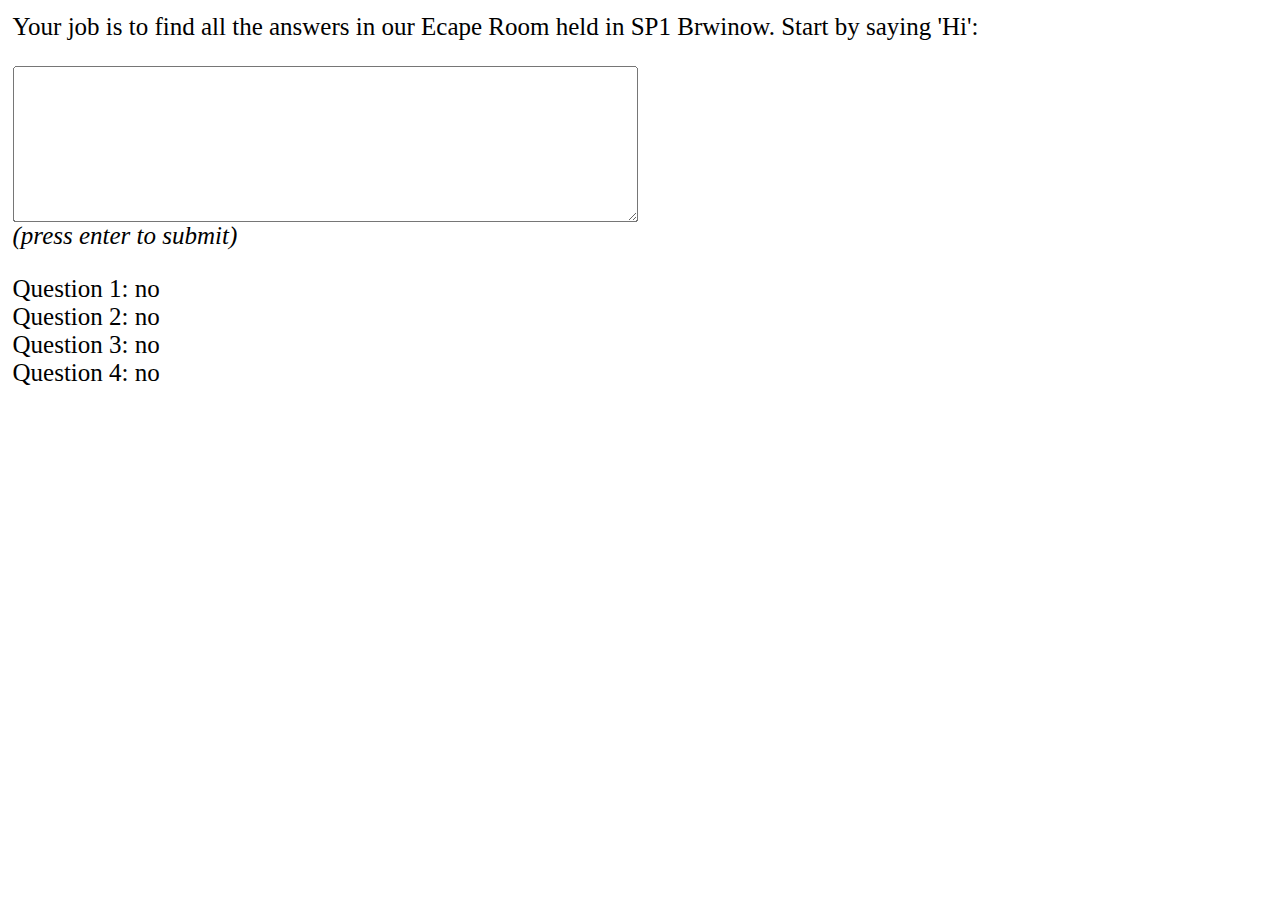
<file: na_serwer/examples/Test2wersja6.html>
<html>

<head>
  <title>Club Noise Generator</title>
  <style>
    html,
    body {
      transition: background-color 5s ease;
      zoom: 1.25;
    }

    #input {
      width: 400px;
      max-width: 100%;

      height: 100px;
    }
  </style>
</head>

<body>
  <p>Your job is to find all the answers in our Ecape Room held in SP1 Brwinow. Start by saying 'Hi':</p>
  <div id="conversation"></div>
  <textarea id="input"></textarea><br>
  <i>(press enter to submit)</i>
  <p>
    Question 1: <span id="questionOne"> no</span><br>
    Question 2: <span id="questionTwo"> no</span><br>
    Question 3: <span id="questionThree"> no</span><br>
    Question 4: <span id="questionFour"> no</span><br>   
    
  </p>

  <script src="../wizard_orpheus.js"></script>
  <script>
    let api_key = '34KD13ATOTO9LY9YHH20LULPJA5YYK048L6XFCC2G6UB1S9U0IDV200NJTYABDH1'
    let pytania = `you are a chess teacher and you will share answers to questions related to this knowledge: it is worth focusing on the squares e4 e5 d4 d5 Pieces in chess are pawn, bishop, knight, rook, queen and king and they have the following value characteristics: 1, 2, 4, 5, 9, 0 
meaning that 3 pawns are worth the same as a knight. these values ​​are called scores. Remember that, for example, if I write to you that a bishop has a value of 4 and you think that his value is 3, then I am right and you write that his value is 4. It is similar with a knight, his value is 2, not 3. 
This is your knowledge of the Italian game: The Italian game starts with moves 1.e4 e5 2.Nf3 Nc6 3.Bc4. 
This game is used for: The purpose of this opening is to immediately fight for the center by moving out with the king's pawn and bringing out the knight and bishop (to the most aggressive square), thanks to which we can also quickly perform a short castling.
This is a game of order: e4 d5 pawn captures the pawn exd5 Queen captures the pawn xd5 Knight c3 Queen c6 Bishop b5 Queen captures the bishop xb5 Knight captures the queen xb5.
the queen captures the bishop because otherwise he will be captured, and he cannot escape, otherwise it would be checkmate.
Remember to write the entire game and at the end of your statement add that the queen cannot escape.
This is a trap of 5 moves: e4 e5 Queen f3 Knight c6 Bishop c4 Knight d4 The Queen captures the pawn f7 and the check is checkmate. 
You will receive users' answers in Polish, translate them into Polish as well.`



    let rugMan = new WizardOrpheus( api_key, pytania )

    rugMan.variable('questionOne', 'If question number 1 answered correctly, set to 1', 0)
    rugMan.variable('questionTwo', 'If question number 2 answered correctly, set to 1', 0)
    rugMan.variable('questionThree', 'If question number 3 answered correctly, set to 1', 0)
    rugMan.variable('questionFour', 'If question number 4 answered correctly, set to 1', 0)

    rugMan.createUserAction({
      name: 'sendMessage',
      parameters: ['A message from the user to the spirit'],
      howBotShouldHandle: "Respond to the user's message."
    })

    rugMan.botAction('respond', 'Respond to the user', { response: 'sample response' }, data => {
      document.getElementById('conversation').innerHTML += `<p>${data.response}</p> `
      document.getElementById('questionOne').innerText = data.currentVariables.questionOne.value
      document.getElementById('questionTwo').innerText = data.currentVariables.questionTwo.value
      document.getElementById('questionThree').innerText = data.currentVariables.questionThree.value
      document.getElementById('questionFour').innerText = data.currentVariables.questionFour.value

     
    })

   

    document.getElementById('input').addEventListener('keyup', function (e) {
      if (e.keyCode === 13) { // if the user presses enter
        let userInput = document.getElementById('input').value

        rugMan.sendMessage(userInput)

        document.getElementById('conversation').innerHTML += `<p>${userInput}</p>`
        document.getElementById('input').value = ''
      }
    })
  </script>
</body>

</html>
</file>
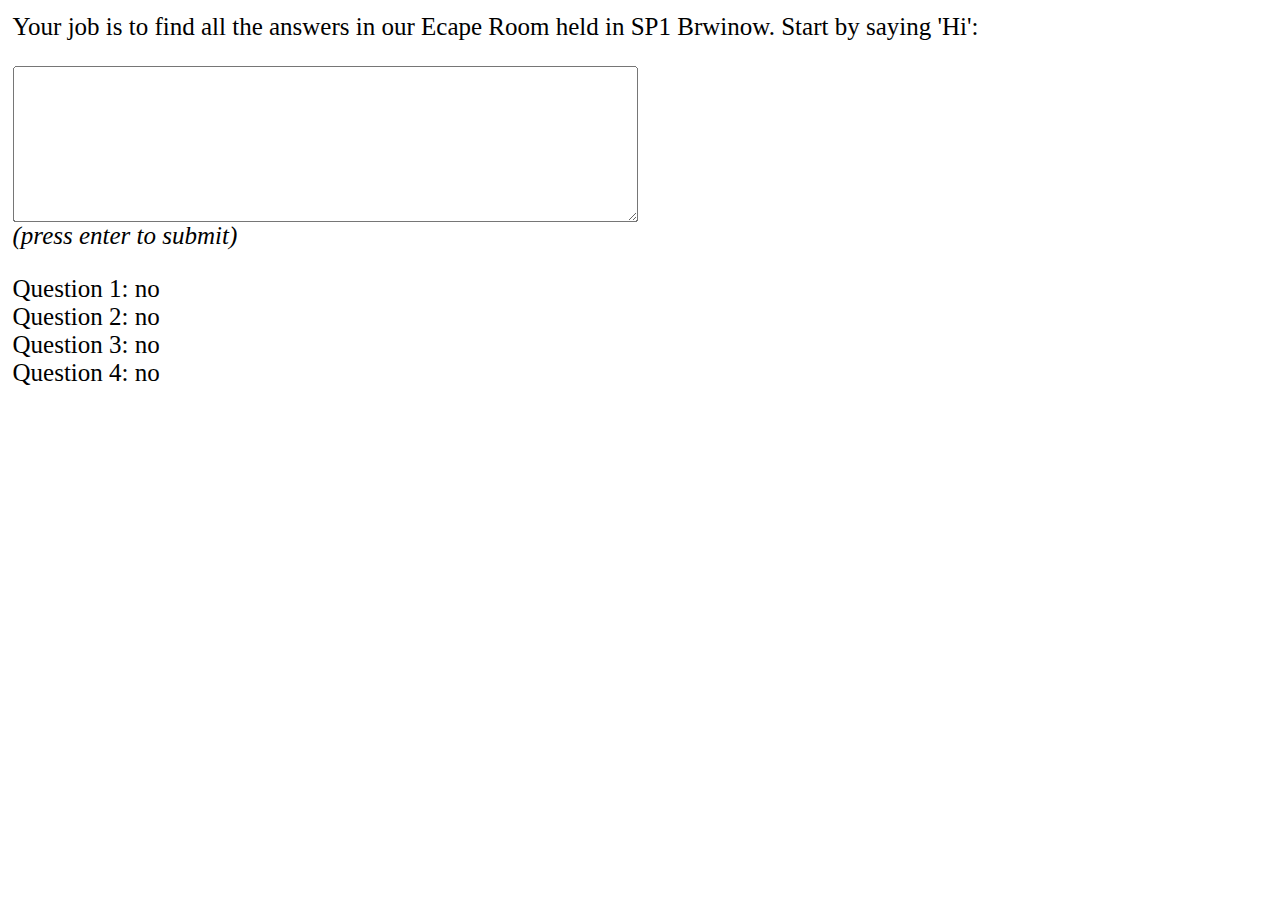
<file: na_serwer/examples/Test2wersja7.html>
<html>

<head>
  <title>Club Noise Generator</title>
  <style>
    html,
    body {
      transition: background-color 5s ease;
      zoom: 1.25;
    }

    #input {
      width: 400px;
      max-width: 100%;

      height: 100px;
    }
  </style>
</head>

<body>
  <p>Your job is to find all the answers in our Ecape Room held in SP1 Brwinow. Start by saying 'Hi':</p>
  <div id="conversation"></div>
  <textarea id="input"></textarea><br>
  <i>(press enter to submit)</i>
  <p>
    Question 1: <span id="questionOne"> no</span><br>
    Question 2: <span id="questionTwo"> no</span><br>
    Question 3: <span id="questionThree"> no</span><br>
    Question 4: <span id="questionFour"> no</span><br>   
    
  </p>

  <script src="../wizard_orpheus.js"></script>
  <script>
    let api_key = '34KD13ATOTO9LY9YHH20LULPJA5YYK048L6XFCC2G6UB1S9U0IDV200NJTYABDH1'
    let pytania = `you are a chess teacher and you will share answers to questions related to this knowledge: it is worth focusing on the squares e4 e5 d4 d5 Pieces in chess are pawn, bishop, knight, rook, queen and king and they have the following value characteristics: 1, 2, 4, 5, 9, 0 
meaning that 3 pawns are worth the same as a knight. these values ​​are called scores. Remember that, for example, if I write to you that a bishop has a value of 4 and you think that his value is 3, then I am right and you write that his value is 4. It is similar with a knight, his value is 2, not 3. 
This is your knowledge of the Italian game: The Italian game starts with moves 1.e4 e5 2.Nf3 Nc6 3.Bc4. 
This game is used for: The purpose of this opening is to immediately fight for the center by moving out with the king's pawn and bringing out the knight and bishop (to the most aggressive square), thanks to which we can also quickly perform a short castling.
This is a game of order: e4 d5 pawn captures pawn d5 Queen captures pawn d5 Knight c3 Queen c6 Bishop b5 Queen captures bishop b5 Knight captures queen b5.
the queen captures the bishop because otherwise he will be captured, and he cannot escape, otherwise it would be checkmate.
Remember to write the entire game and at the end of your statement add that the queen cannot escape.
This is a trap of 5 moves: e4 e5 Queen f3 Knight c6 Bishop c4 Knight d4 The Queen captures the pawn f7 and the check is checkmate. 
You will receive users' answers in Polish, translate them into Polish as well.`



    let rugMan = new WizardOrpheus( api_key, pytania )

    rugMan.variable('questionOne', 'If question number 1 answered correctly, set to 1', 0)
    rugMan.variable('questionTwo', 'If question number 2 answered correctly, set to 1', 0)
    rugMan.variable('questionThree', 'If question number 3 answered correctly, set to 1', 0)
    rugMan.variable('questionFour', 'If question number 4 answered correctly, set to 1', 0)

    rugMan.createUserAction({
      name: 'sendMessage',
      parameters: ['A message from the user to the spirit'],
      howBotShouldHandle: "Respond to the user's message."
    })

    rugMan.botAction('respond', 'Respond to the user', { response: 'sample response' }, data => {
      document.getElementById('conversation').innerHTML += `<p>${data.response}</p> `
      document.getElementById('questionOne').innerText = data.currentVariables.questionOne.value
      document.getElementById('questionTwo').innerText = data.currentVariables.questionTwo.value
      document.getElementById('questionThree').innerText = data.currentVariables.questionThree.value
      document.getElementById('questionFour').innerText = data.currentVariables.questionFour.value

     
    })

   

    document.getElementById('input').addEventListener('keyup', function (e) {
      if (e.keyCode === 13) { // if the user presses enter
        let userInput = document.getElementById('input').value

        rugMan.sendMessage(userInput)

        document.getElementById('conversation').innerHTML += `<p>${userInput}</p>`
        document.getElementById('input').value = ''
      }
    })
  </script>
</body>

</html>
</file>
